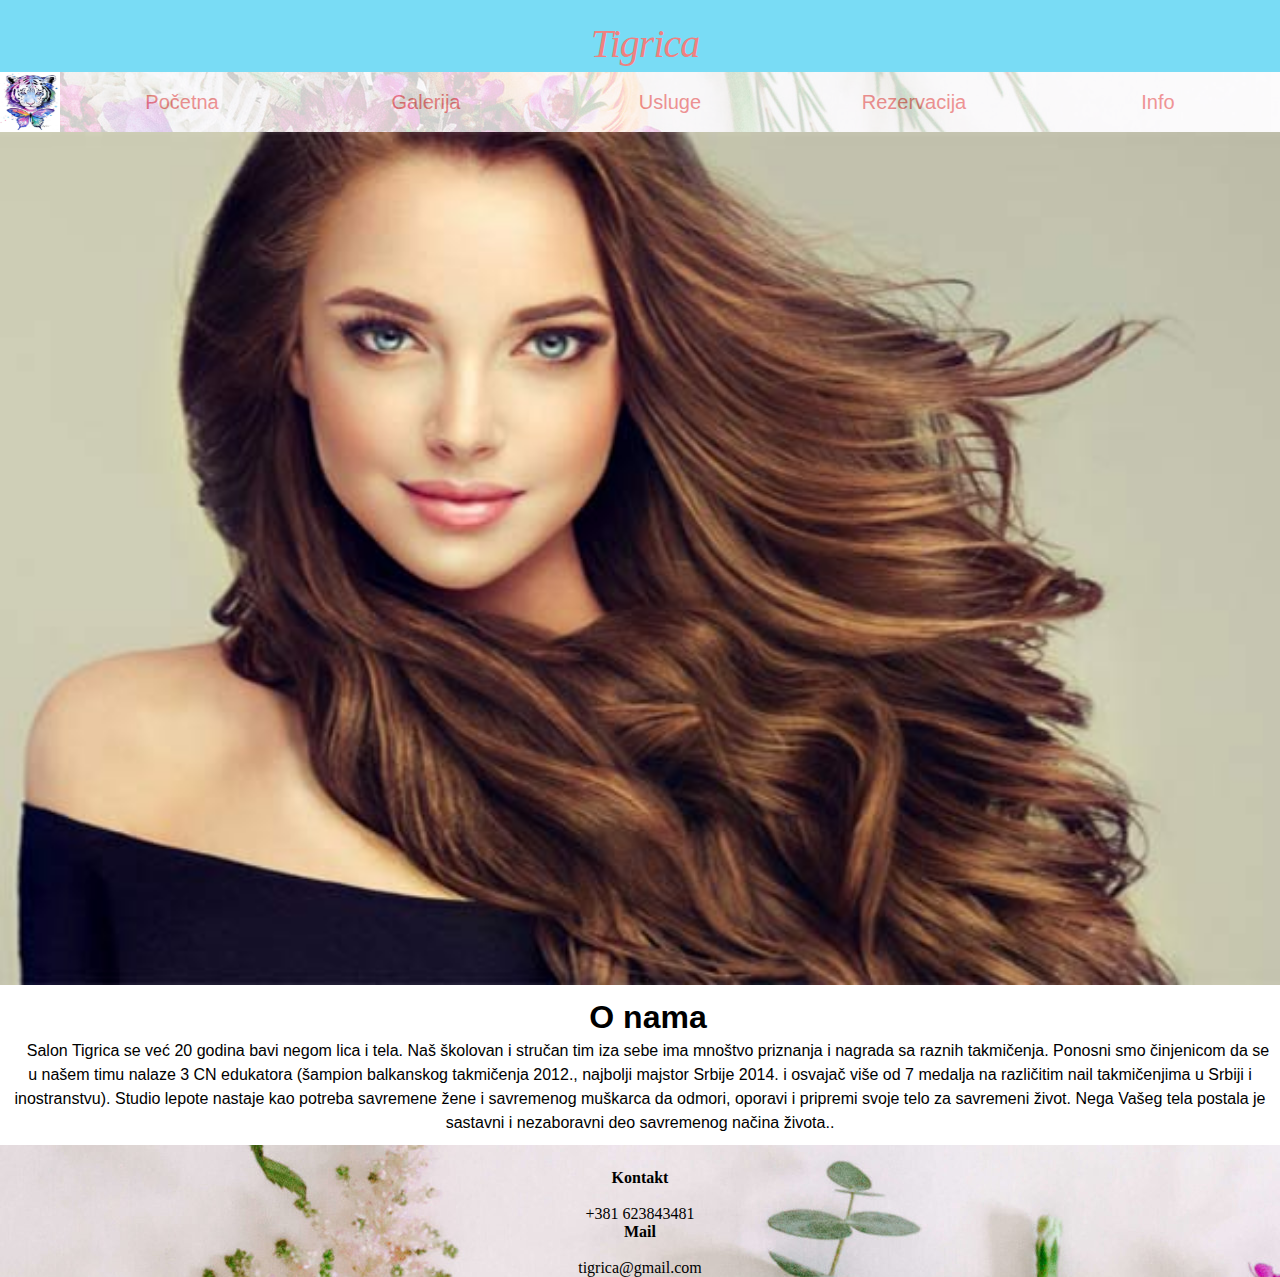
<file: sajt (2)/sajt/index.html>
<!DOCTYPE html>
<html lang="en">
<head>
    <meta charset="UTF-8">
    <meta name="viewport" content="width=device-width, initial-scale=1.0">
    <meta http-equiv="X-UA-Compatible" content="ie=edge">
    <title>Tigrica</title>
    <link rel="icon" href="img/slika.jpg" sizes="16x16" type="image/png">
    <link rel="stylesheet" type="text/css" href="style.css">
</head>
<body>
    <header>
        <h1>Tigrica</h1>
        
        
</header>

    <div id="meni">
           <div> <img src="img/slika.jpg" alt="logo" ></div>
        <div>
                
        
        <ul>
            <li><a class="active" href="index.html">Početna</a></li>
            <li><a href="galerija.html">Galerija</a></li>
            <li><a href="usluge.html">Usluge</a></li>
            <li><a href="Rezervacije.html">Rezervacija</a></li>
            <li><a href="info.html">Info</a></li>
        </ul>
    </div>

    </div>

    <div id="sadrzaj">

        <div id="slider">
            <figure>
                <img src="img/sl5.jpg" id="poslednja" alt="">
                <img src="img/sl6.jpg" alt="">
                <img src="img/sl4.jpg" alt="">
                <img src="img/sl6.jpg" alt="">
                <img src="img/sl5.jpg" alt="">
            </figure>
        </div>
    </div>
    


    <div id="onama">
        <div class="prvi">
                <h1>O nama</h1>
                <p>Salon Tigrica se već 20 godina bavi negom lica i tela. Naš školovan i stručan tim iza sebe ima mnoštvo priznanja i nagrada sa raznih takmičenja. Ponosni smo činjenicom da se u našem timu nalaze 3 CN edukatora (šampion balkanskog takmičenja 2012., najbolji majstor Srbije 2014. i osvajač više od 7 medalja na različitim nail takmičenjima u Srbiji i inostranstvu).
                        Studio lepote nastaje kao potreba savremene žene i savremenog muškarca da odmori, oporavi i pripremi svoje telo za savremeni život.
                        Nega Vašeg tela postala je sastavni i nezaboravni deo savremenog načina života..</p>
                        
        </div>

       
  
    </div>
    <footer>
        <h4>Kontakt</h4>
        <br>
        +381 623843481
        <h4>Mail</h4>
        <br>
        tigrica@gmail.com
    </footer>
     
    
    
</body>
</html>
</file>
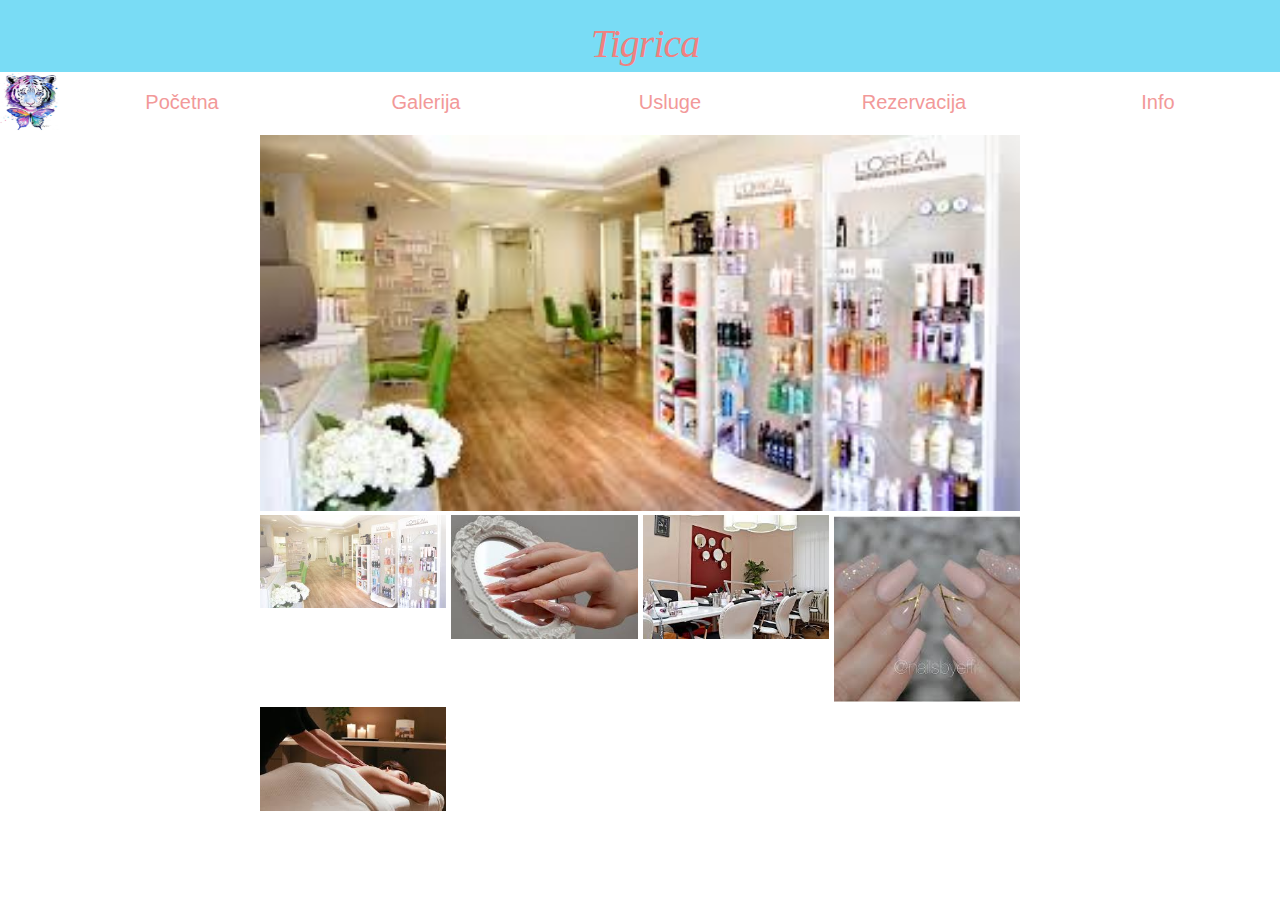
<file: sajt (2)/sajt/galerija.html>
<!DOCTYPE html>
<html lang="en">
<head>
    <meta charset="UTF-8">
    <meta name="viewport" content="width=device-width, initial-scale=1.0">
    <meta http-equiv="X-UA-Compatible" content="ie=edge">
    <link rel="stylesheet" type="text/css" href="gali.css">
    <title>Galerija</title>
</head>
<body> 
    <header>
        <h1>Tigrica</h1>
        
        
</header>

    <div id="meni">
           <div> <img src="img/slika.jpg" alt="logo" ></div>
        <div>
                
        
        <ul>
            <li><a href="index.html">Početna</a></li>
            <li><a href="galerija.html">Galerija</a></li>
            <li><a href="usluge.html">Usluge</a></li>
            <li><a href="Rezervacije.html">Rezervacija</a></li>
            <li><a href="info.html">Info</a></li>
        </ul>
    </div>

    </div>

    <div class="container">
        <div class="main-img">
                <img src="gal/pp1.jpg" id="current">
        </div>
        <div class="imgs">
        <img src="gal/pp1.jpg" alt="">
        <img src="gal/p7.jpg" alt="">
        <img src="gal/p9.jpg" alt="">
        <img src="gal/p12.jpg" alt="">
        <img src="gal/p13.jpg" alt="">
    </div>
    </div>
    <script src="sc.js"> </script>
</body>
</html>
</file>
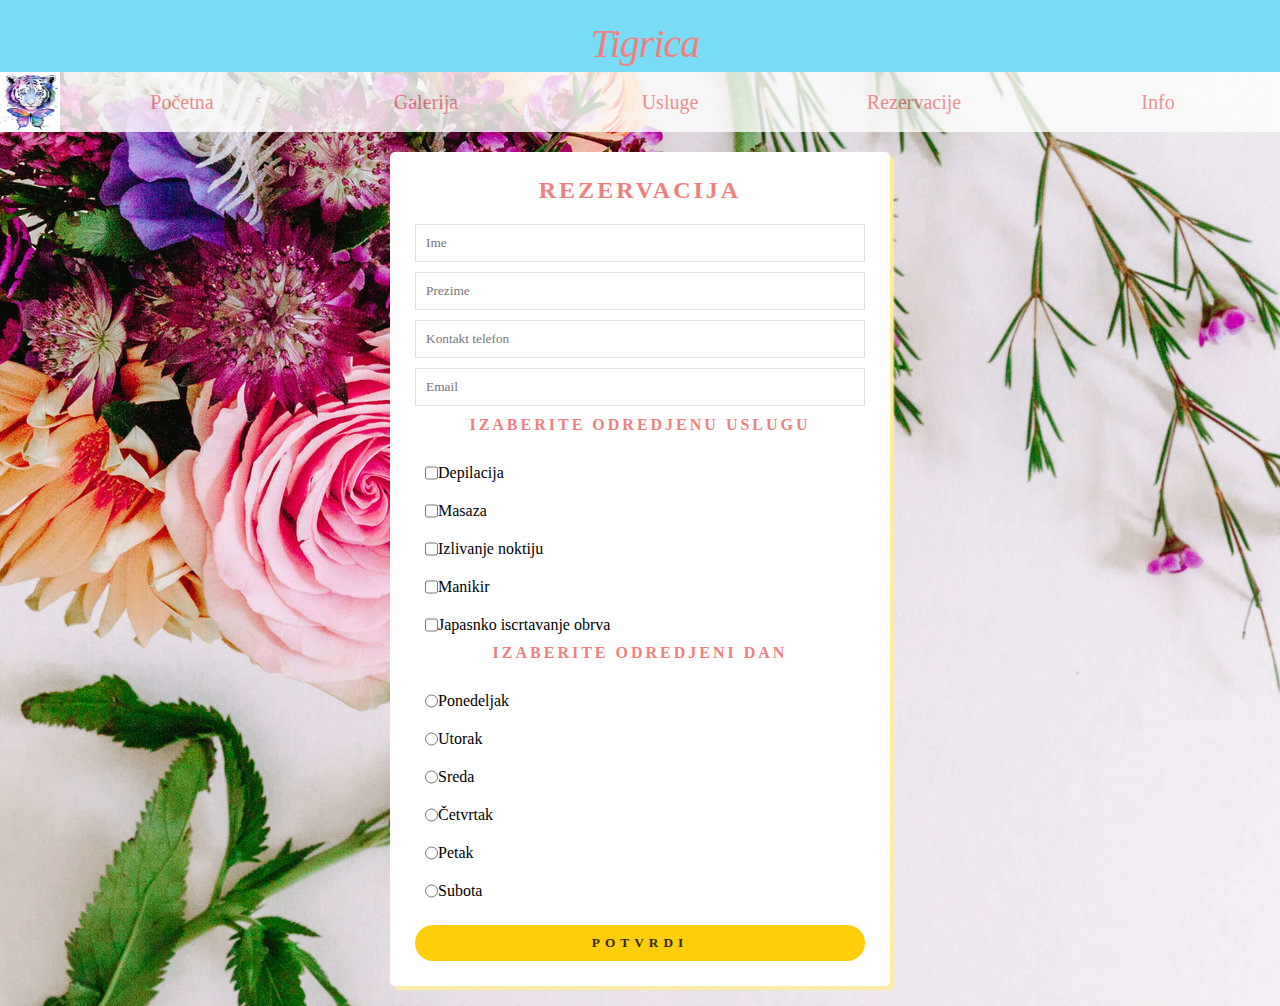
<file: sajt (2)/sajt/Rezervacije.html>
<!DOCTYPE html>
<html lang="en">
<head>
    <meta charset="UTF-8">
    <meta name="viewport" content="width=device-width, initial-scale=1.0">
    <meta http-equiv="X-UA-Compatible" content="ie=edge">
    <link rel="stylesheet" href="Rezervacije.css">
    <title>Rezervacije</title>
</head>
<body>
    <header><h1>Tigrica</h1></header>

    <div id="meni">
            <div> <img src="img/slika.jpg" alt="logo" ></div>
            <ul>
                <li><a href="index.html">Početna</a></li>
                <li><a href="galerija.html">Galerija</a></li>
                <li><a href="usluge.html">Usluge</a></li>
                <li><a href="Rezervacije.html">Rezervacije</a></li>
                <li><a href="info.html">Info</a></li>
                <div class="burger">
                        <div class="ln1"></div>
                        <div class="ln2"></div>
                        <div class="ln3"></div>
                    </div>
            </ul>
        </div>

        <div class="rezerv">
        <h2>Rezervacija</h2>
        
               <form id="form" onsubmit="return funkcija()" >
                <div id="error"></div>
                <div class="polje">
                    <input id="ime" placeholder="Ime" type="text">
                </div>
                <div class="polje">
                    <input id="prezime" placeholder="Prezime"  name="Prezime" type="text">
                </div>
                <div class="polje">
                    <input id="telefon" placeholder="Kontakt telefon" name="Telefon" type="text">
                </div>
                <div class="polje">
                    <input id="email" placeholder="Email" name="Email" type="text">
                </div>
                <h4>Izaberite odredjenu uslugu</h4>
                <div class="usluge">
                    <input type="checkbox"  id="de">Depilacija</input>
                </div>
                <div class="usluge">
                    <input type="checkbox"  id="ma">Masaza</input>
                </div>
                <div class="usluge">
                    <input type="checkbox"  id="iz">Izlivanje noktiju</input>
                </div>
                <div class="usluge">
                    <input type="checkbox"  id="man">Manikir</input>
                </div>
                <div class="usluge">
                    <input type="checkbox"  id="ja">Japasnko iscrtavanje obrva</input>
                </div>
                <h4>Izaberite odredjeni dan</h4>
                <div class="dani" >
                   
                    <input type="radio" name="da" id="pon">Ponedeljak</input>
                </div>
                <div class="dani">
                    <input type="radio" name="da" id="u">Utorak</input>
                </div>
                <div class="dani">
                    <input type="radio" name="da" id="s">Sreda</input>
                </div>
                <div class="dani">
                    <input type="radio" name="da" id="c">Četvrtak</input>
                </div>
                <div class="dani">
                    <input type="radio" name="da" id="pet">Petak</input>
                </div>
                <div class="dani">
                    <input type="radio" name="da" id="sub">Subota</input>
                </div>
                
                
                    <button  type="submit">Potvrdi</button>
                
                
            </form>
        </div>
    </div>
    <script src="Rezervacije.js"></script>
</body>
</html>
</file>
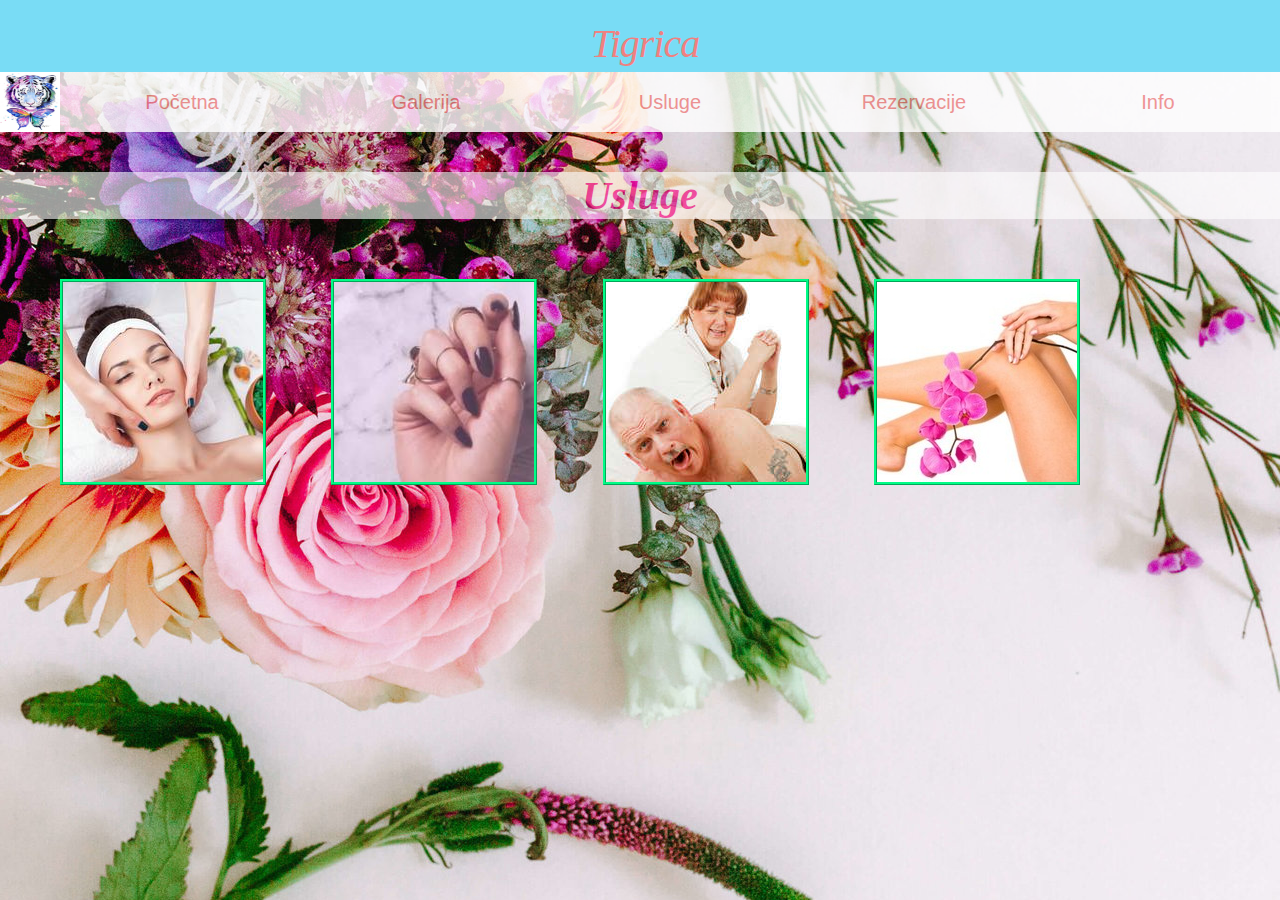
<file: sajt (2)/sajt/usluge.html>
<!DOCTYPE html>
<html lang="en">
<head>
    <meta charset="UTF-8">
    <meta name="viewport" content="width=device-width, initial-scale=1.0">
    <meta http-equiv="X-UA-Compatible" content="ie=edge">
    <title>Usluge</title>
    <link rel="stylesheet" href="usluge.css">
</head>
<body>
   <header>  
    <h1>Tigrica</h1>
   </header> 

   
                
    <div id="meni">
        <div> <img src="img/slika.jpg" alt="logo" ></div>
        <ul>
            <li><a href="index.html">Početna</a></li>
            <li><a href="galerija.html">Galerija</a></li>
            <li><a href="usluge.html">Usluge</a></li>
            <li><a href="Rezervacije.html">Rezervacije</a></li>
            <li><a href="info.html">Info</a></li>
            <div class="burger">
                    <div class="ln1"></div>
                    <div class="ln2"></div>
                    <div class="ln3"></div>
                </div>
        </ul>
    </div>

    <div id="prazno"></div>

    <p><h2>Usluge</h2></p>

    <div id="sredina">
        <a href="tretmani_lica.html"><img src="img/face_tretment.jpg" alt="tretman lica"></a>
        <a href="manikir-pedikir.html"><img src="img/nails.jpg" alt="manikir i pedikir"></a>
        <a href="masaza.html"><img src="img/massage.jpg" alt="masaza"></a>
        <a href="depilacija.html"><img src="img/hair_removal.jpg" alt="depilacija"></a>
    </div>
</body>
</html>
</file>
<file: sajt (2)/sajt/style.css>
*{
  margin: 0;
  padding: 0;
}*
header h1{
background-color:  rgb(121, 220, 245);
font-size: 40px;
font-style: oblique;
color: lightcoral;
font-weight: 500;
letter-spacing: -1px;
padding: 20px 0 5px 10px;
text-align: center;

}




#meni ul {
margin: 0px;
padding: 0px;
list-style: none;
font-family: arial;
display: flex;
}

#meni  ul li {
float: left;
width: 300px;
height: 60px;
background-color: white;
opacity: .8;
line-height: 60px;
text-align: center;
font-size: 20px;
}

#meni img{
height: 60px;
width: 60px;
float: left;
background-attachment: scroll;
}

#meni  ul li a {
text-decoration: none;
color: lightcoral;
display: block;
}

#meni ul li a:hover {
background-color: rgb(140, 198, 245);
}

#meni ul li ul li{
display: flex;
}

#meni ul li:hover ul li {
display: flex;
}

header{
 background-color: rgb(36, 228, 186);
}
   
#slider{
  overflow: hidden;
}
#slider figure{
  position: relative;
  width: 500%;
  margin: 0;
  left: 0;
  animation: 10s slider infinite;
}
#slider figure img{
  width: 20%;
  float: left;
}

@keyframes slider{
  0%{
      left: 0;
  }
  20%{
      left: 0;
  }
  25%{
      left: -100%;
  }
  45%{
      left: -100%;
  }
  50%{
      left: -200%;
  }
  70%{
      left: -200%;
  }
  75%{
      left: -300%;
  }
  95%{
      left: -300%;

  }
  100%{
      left: -400%;
  }



} 


 


  #onama h1{
    padding: 10px;
    text-align: center;
    
  }
  #onama .prvi{
   
   
    padding: 10px;
      line-height:24px;
      margin-bottom:24px;
      font-family: 'Open Sans', sans-serif;
        text-align: center;
        text-indent: 1.0rem;
        
   
  }
 
   
  
  #onama{
    background: white;
  }
  body{
    background: url('img/bk.jpg') ;
  }
  footer{
    text-align: center;
  }
</file>
<file: sajt (2)/sajt/gali.css>
*{
    margin: 0;
    padding: 0;
}*
header h1{
  background-color:  rgb(121, 220, 245);
  font-size: 40px;
  font-style: oblique;
  color: lightcoral;
  font-weight: 500;
  letter-spacing: -1px;
  padding: 20px 0 5px 10px;
  text-align: center;

}




#meni ul {
  margin: 0px;
  padding: 0px;
  list-style: none;
  font-family: arial;
  display: flex;
 }
 
#meni  ul li {
  float: left;
  width: 300px;
  height: 60px;
  background-color: white;
  opacity: .8;
  line-height: 60px;
  text-align: center;
  font-size: 20px;
 }

#meni img{
  height: 60px;
  width: 60px;
  float: left;
  background-attachment: scroll;
 }

#meni  ul li a {
  text-decoration: none;
  color: lightcoral;
  display: block;
 }
 
#meni ul li a:hover {
  background-color: rgb(140, 198, 245);
 }
 
#meni ul li ul li{
  display: flex;
 }
 
#meni ul li:hover ul li {
  display: flex;
 }
.container{
    max-width: 760px;
    margin: auto;
    border: #fff solid 3px;
    background: #fff;
}
.main-img img, 
.imgs img{
    width: 100%;
}
.imgs{
    display: grid;
    grid-template-columns: repeat(4, 1fr);
    grid-gap: 5px;
}
@keyframes fadeIn {
    to{
        opacity: 1;
    }
}

.fade-in{
    opacity: 0;
    animation: fadeIn 0.5s ease-in 1 forwards;
}
</file>
<file: sajt (2)/sajt/Rezervacije.css>
header h1{
    background-color: rgb(121, 220, 245);
    font-size: 40px;
    font-style: oblique;
    color: lightcoral;
    font-weight: 500;
    letter-spacing: -1px;
    padding: 20px 0 5px 10px;
    text-align: center;

}

*{
    margin: 0;
    padding: 0;
    box-sizing: border-box;
    outline: none;
    font-family:Georgia, 'Times New Roman', Times, serif ;
}
body{
  background: url('img/bk.jpg') ;
}


#meni ul {
    margin: 0px;
    padding: 0px;
    list-style: none;
    font-family: arial;
    display: flex;
   }
   
 #meni  ul li {
    float: left;
    width: 300px;
    height: 60px;
    background-color: white;
    opacity: .8;
    line-height: 60px;
    text-align: center;
    font-size: 20px;
   }

#meni img{
    height: 60px;
    width: 60px;
    float: left;
    background-attachment: scroll;
   }
  
 #meni  ul li a {
    text-decoration: none;
    color: lightcoral;
    display: block;
   }
   
  #meni ul li a:hover {
    background-color: rgb(140, 198, 245);
   }
   
  #meni ul li ul li{
    display: flex;
   }
   
  #meni ul li:hover ul li {
    display: flex;
   }
  .rezerv{
    
    
    max-width: 500px;
    width: 100%;
    background: white;
    margin: 20px auto;
    padding: 25px;
    border-radius: 5px;
    box-shadow: 4px 4px 2px rgba(254,236,164,1);
  }

  .rezerv h2{
    text-align: center;
    margin-bottom: 20px;
    text-transform: uppercase;
    letter-spacing: 3px;
    color: lightcoral;
  }
  .rezerv form{
    width: 100%;
  }
  .rezerv .polje{
    margin-bottom: 10px;
  }
  .rezerv .polje input[type="text"]
  {
    width:  100%;
    display: flex;
    border: 1px solid #e0e0e0;
    padding: 10px;
  }
  .rezerv .dani{
    width:  100%;
    display: flex;
    
    padding: 10px;
  }
  .rezerv .usluge{
    width:  100%;
    display: flex;
    
    padding: 10px;
  }
  .rezerv h4{
    text-align: center;
    margin-bottom: 20px;
    text-transform: uppercase;
    letter-spacing: 3px;
    color: lightcoral;
  }
  .rezerv .form .polje{
    flex-direction: column;
    align-items: flex-start;
    margin-bottom: 5px;
  }
  .rezerv  button{
    border: 0;
    margin-top: 15px;
    padding: 10px;
    width: 100%;
    background: #fece0c;
    color: #332902;
    text-transform: uppercase;
    letter-spacing: 5px;
    font-weight: bold;
    border-radius: 25px;
    cursor: pointer;
  }
  .rezerv #error{
    margin-bottom: 20px;
    padding: 0px;
    background: #fe8b8e;
    text-align: center;
    font-size: 14px;
    transition: all 0.5s ease;
   
  }
</file>
<file: sajt (2)/sajt/usluge.css>
header h1{
    background:  rgb(121, 220, 245) ;
    font-size: 40px;
    font-style: oblique;
    color: lightcoral;
    font-weight: 500;
    letter-spacing: -1px;
    padding: 20px 0 5px 10px;
    text-align: center;

}

*{
    margin: 0;
    padding: 0;
}*


#meni ul {
    margin: 0px;
    padding: 0px;
    list-style: none;
    font-family: arial;
    display: flex;
   }
   
 #meni  ul li {
    float: left;
    width: 300px;
    height: 60px;
    background-color: white;
    opacity: .8;
    line-height: 60px;
    text-align: center;
    font-size: 20px;
   }

#meni img{
    height: 60px;
    width: 60px;
    float: left;
    background-attachment: scroll;
   }
  
 #meni  ul li a {
    text-decoration: none;
    color: lightcoral;
    display: block;
   }
   
  #meni ul li a:hover {
    background-color: rgb(140, 198, 245);
   }
   
  #meni ul li ul li{
    display: flex;
   }
   
  #meni ul li:hover ul li {
    display: flex;
   }

  /* .burger div{
       height: 5px;
       width: 25px;
       margin: 10px;
       padding: 0.5px;
       background-color: rgb(241, 77, 241);
   }*/

   #prazno{
       height: 40px;
        display: grid;
        
   }

   body h2{
       color: rgb(252, 0, 147);
       background-color:white;
       font-style: oblique;
       font-size: 40px;
       text-align: center;
       opacity: .6;
       display: grid;
   }

   #sredina {
       display: grid;
       padding: 50px;
      /* margin-left: 150px;*/
      height: 100%;
       
   }

   #sredina{
       display: grid;
       grid-template-columns: 23% 23% 23% 23%;
       grid-template-rows: 10%;
       float: center;
       /*   grid-gap: 1px;*/
   }

   #sredina img {
       
       border-style: ridge;
       border-color: rgb(0,252,134);
   }
   #sredina img{
       flex-direction: row;
       align-items: flex-start;
       margin: 10px;
   }
   #sredina a:hover{
       
       opacity: .8;
   }
   body{
    background: url('img/bk.jpg') ;
   }
</file>
